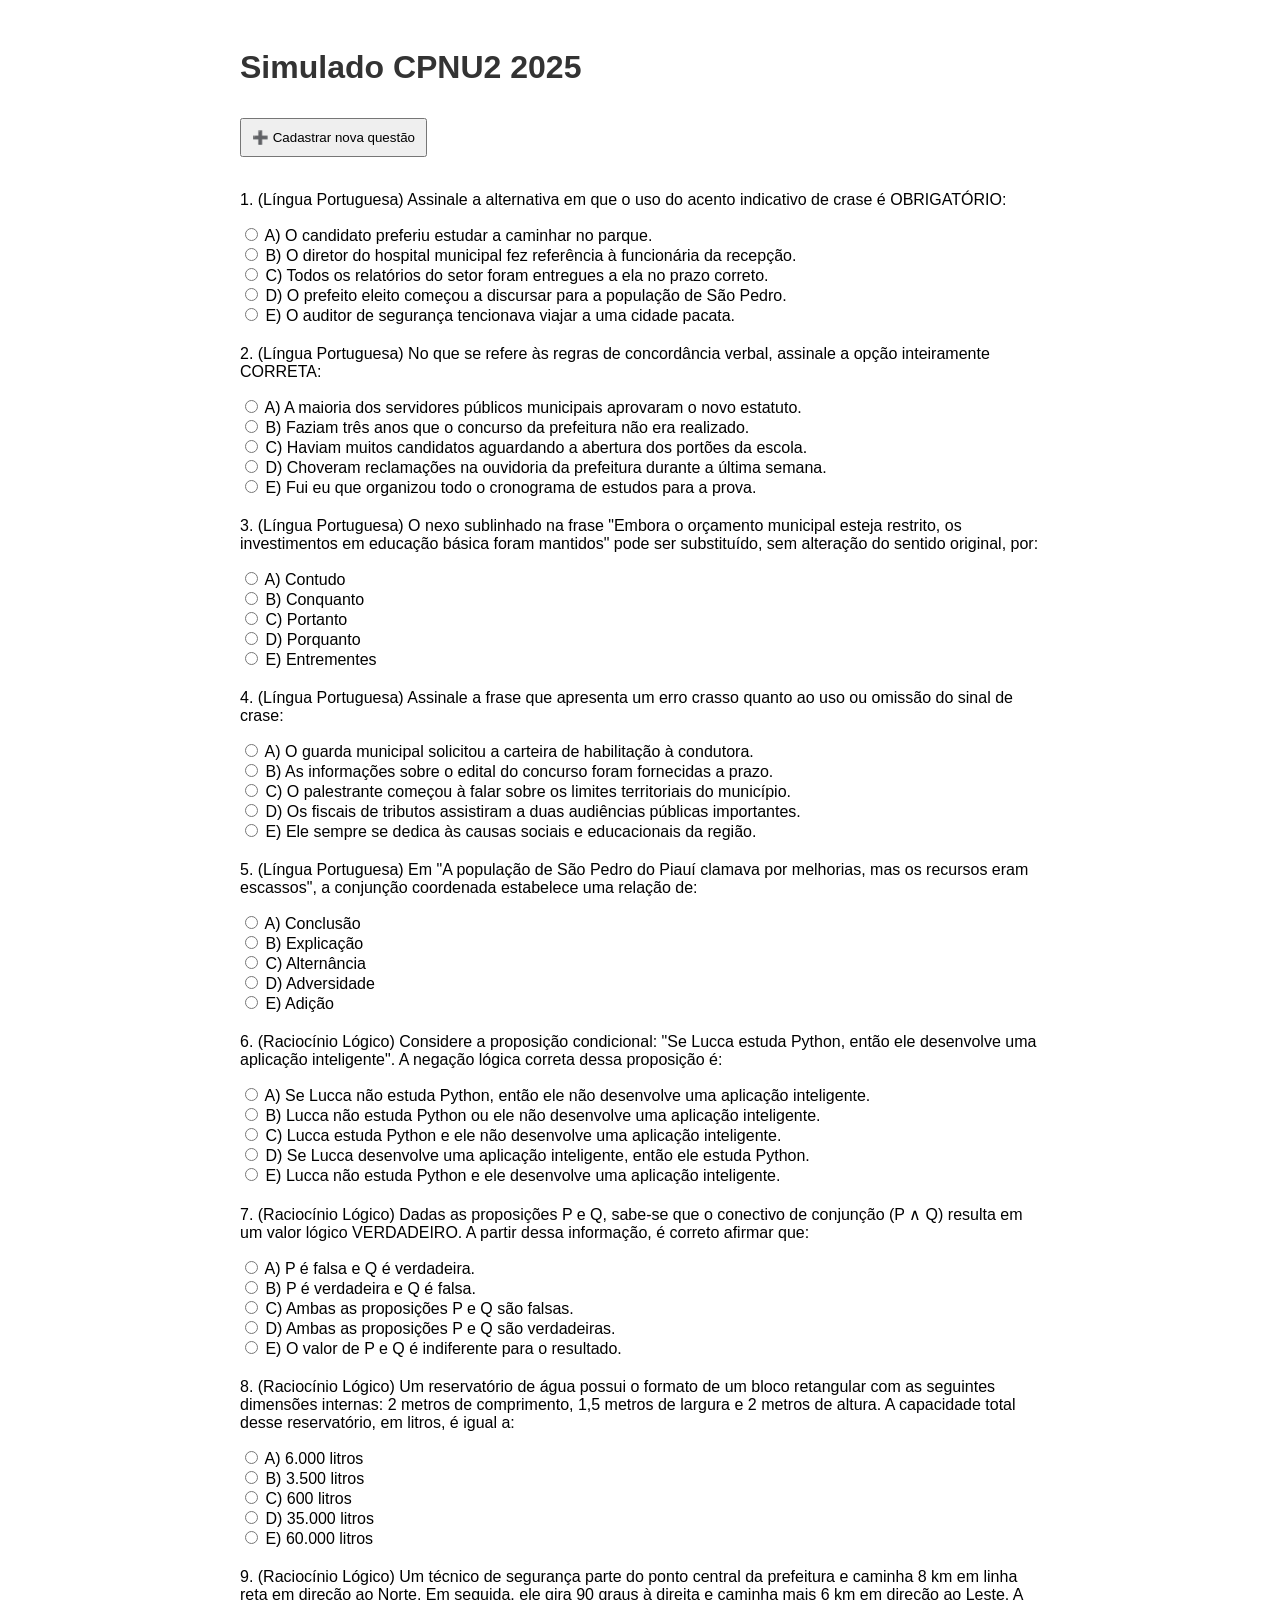
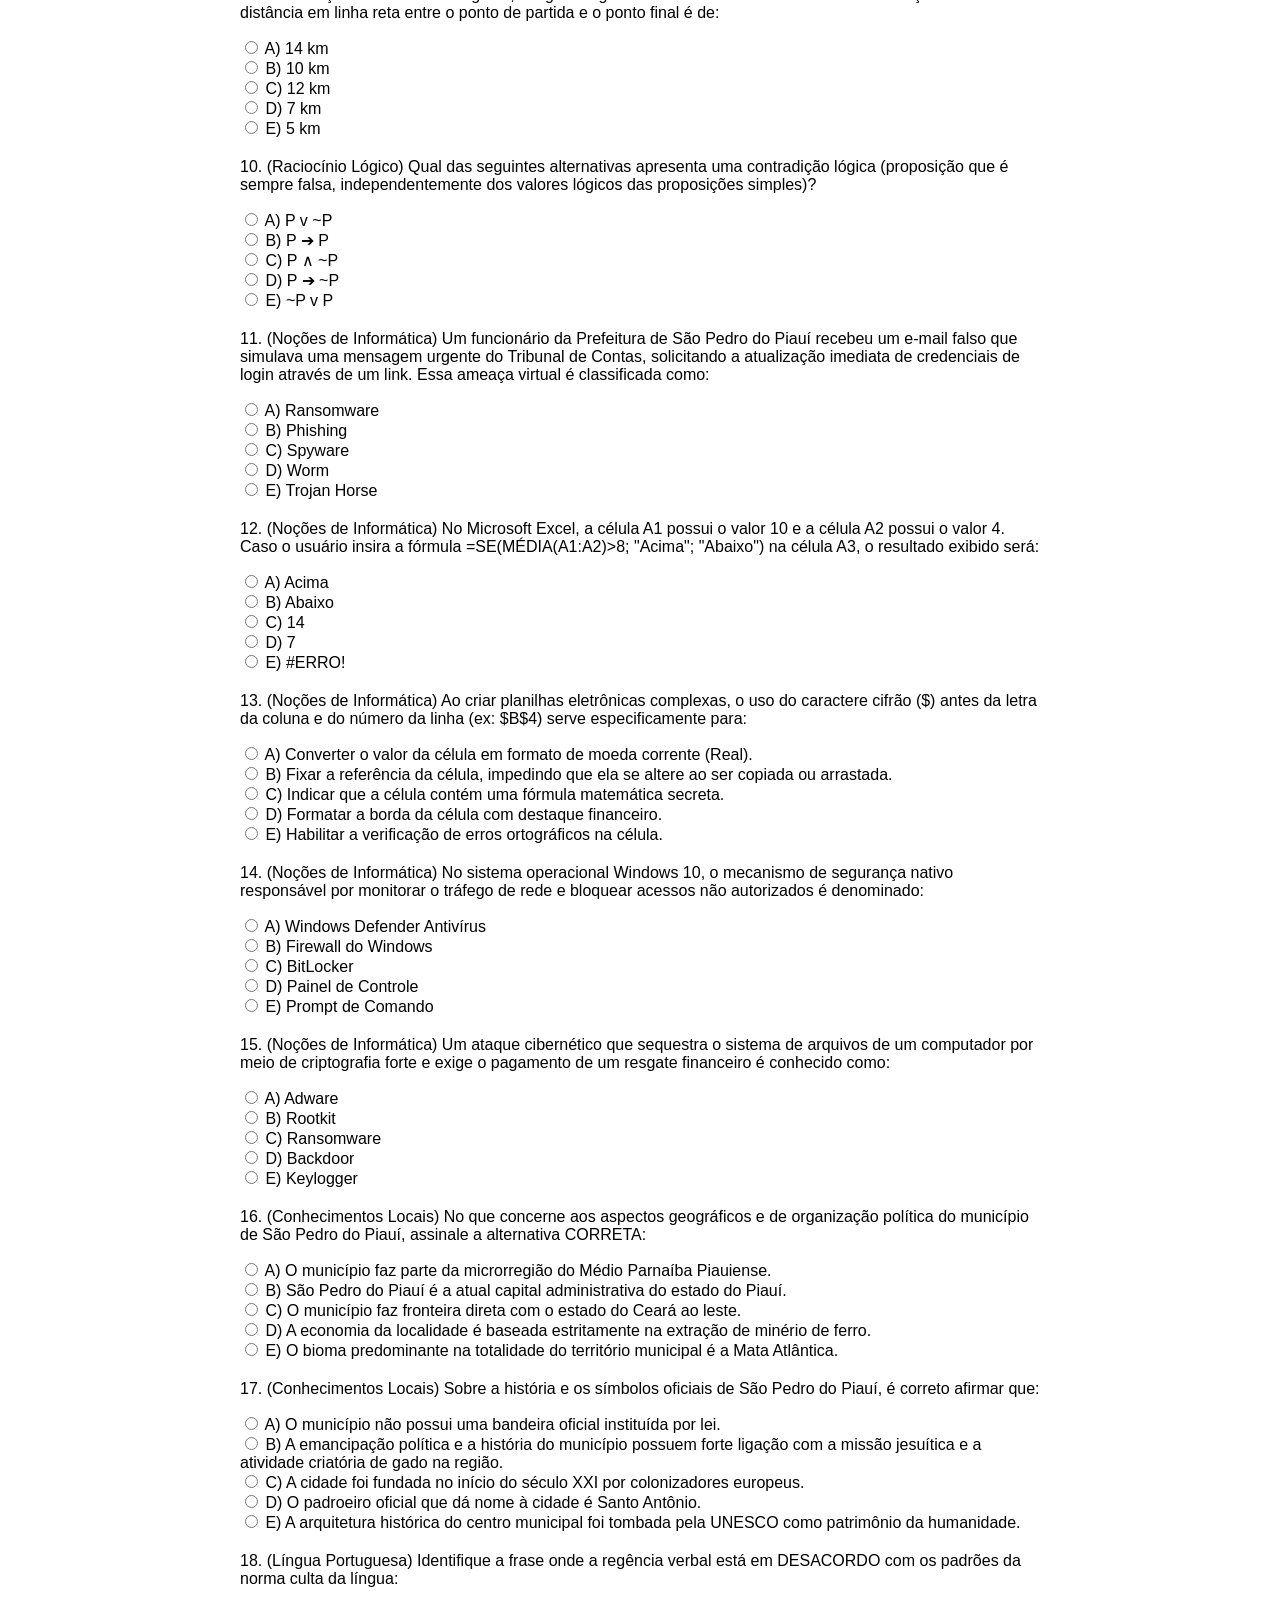
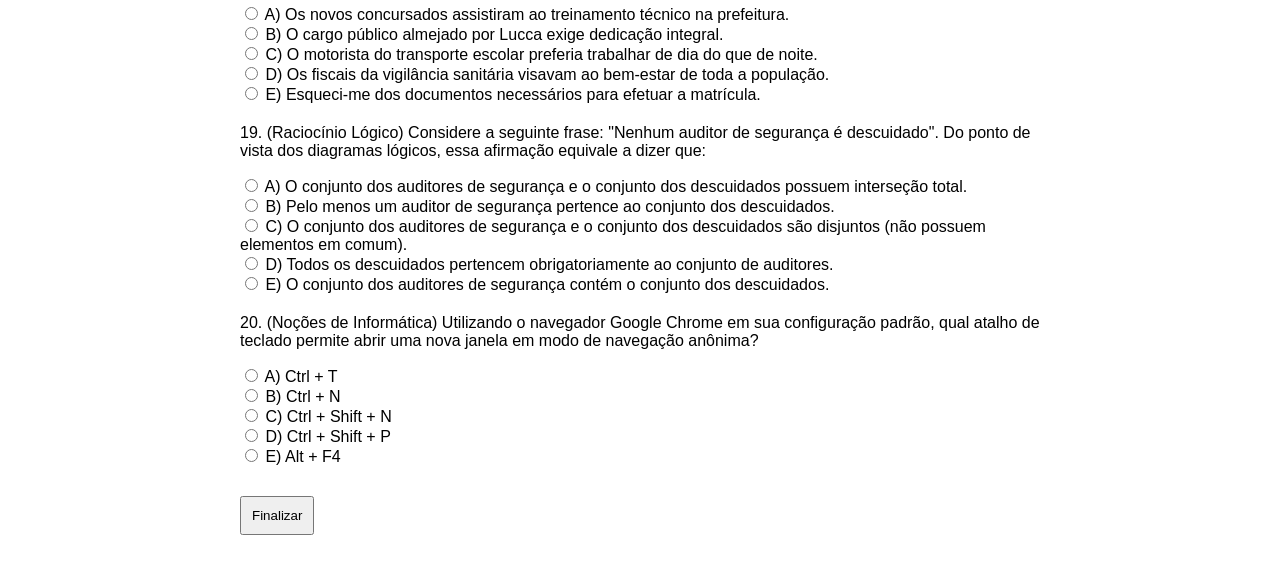
<file: index.html>
<!DOCTYPE html>
<html lang="pt-BR">
<head>
  <meta charset="UTF-8">
  <meta name="viewport" content="width=device-width, initial-scale=1.0">
  <title>Simulado CPNU2 2025</title>
  <link rel="stylesheet" href="css/style.css">
</head>
<body>
  <div class="container">
    <h1>Simulado CPNU2 2025</h1>
    <a href="add-questions.html"><button>➕ Cadastrar nova questão</button></a>
    <br><br>

    <form id="quizForm">
        <div id="quiz"></div>
        <button type="button" onclick="submitQuiz()">Finalizar</button>
    </form>

    <div id="result"></div>
  </div>

  <!-- Scripts -->
  <script src="js/questions.js"></script>
  <script src="js/form.js"></script>
</body>
</html>
</file>
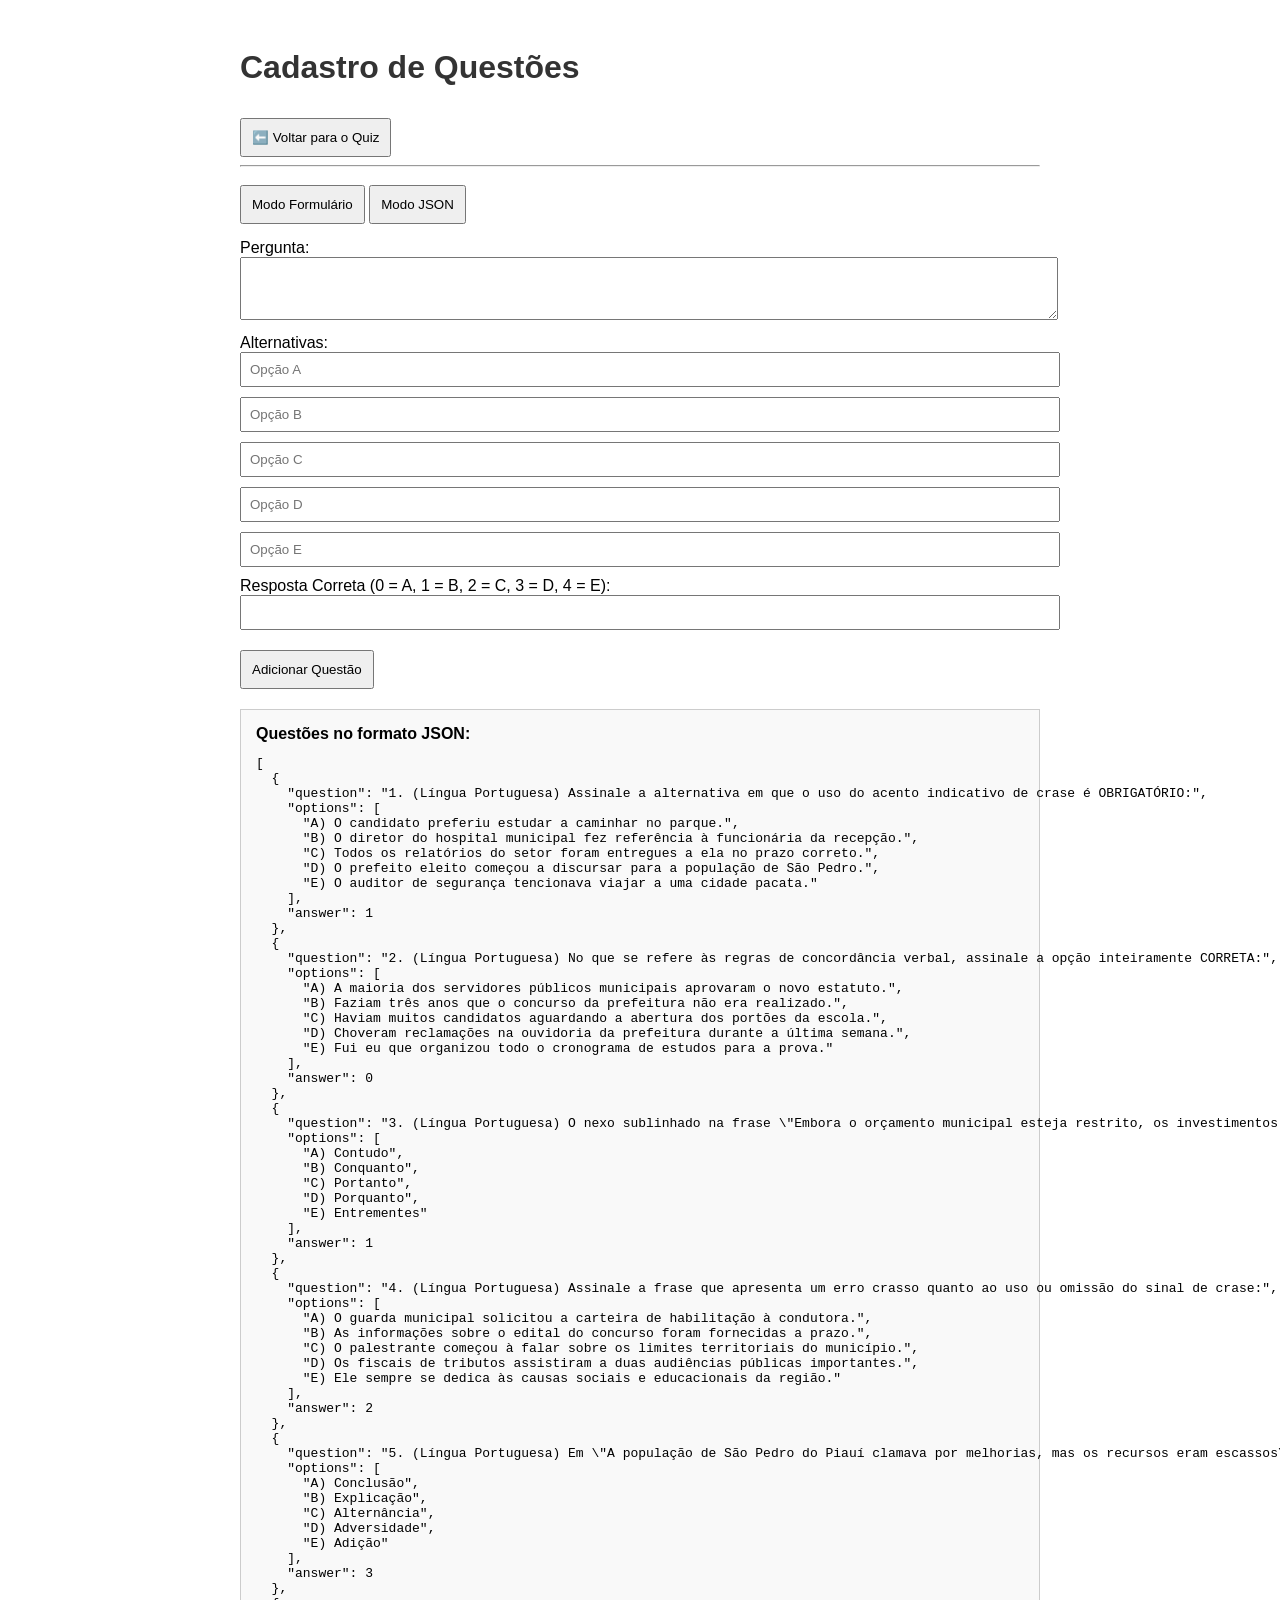
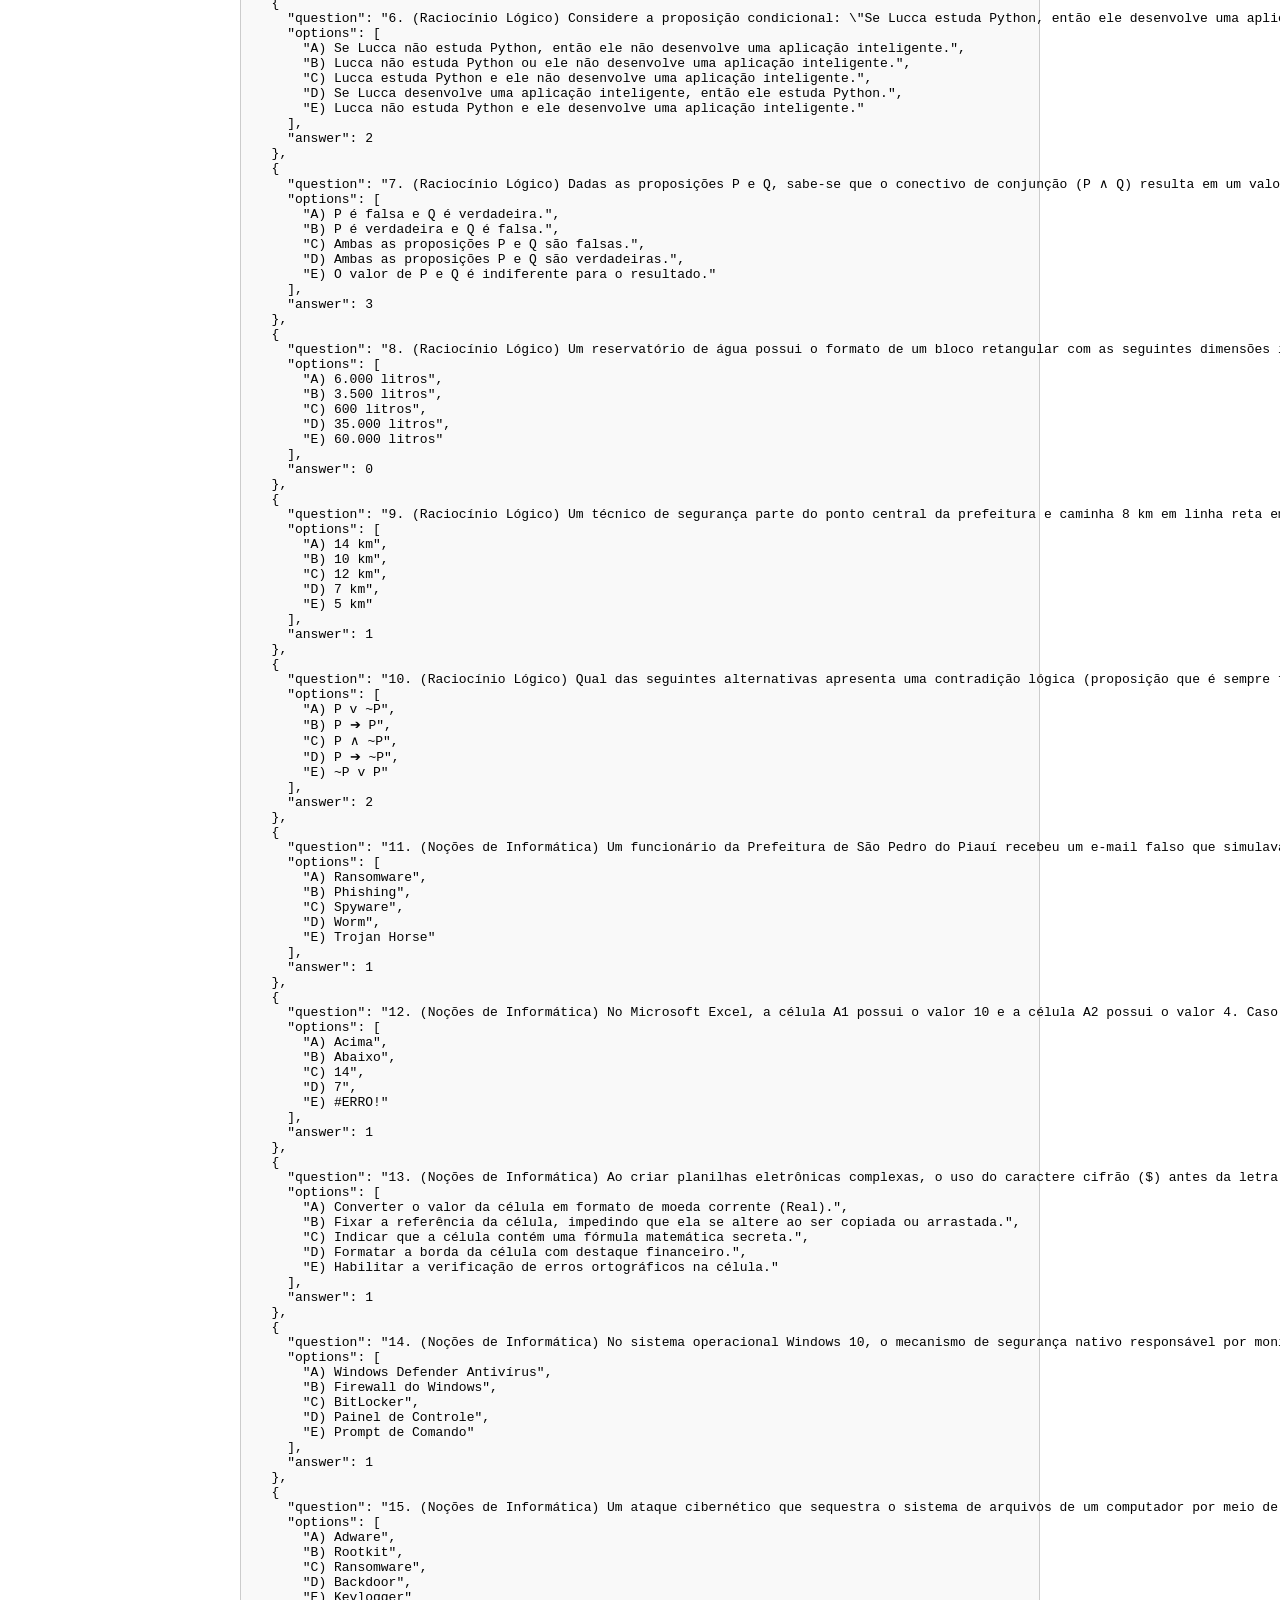
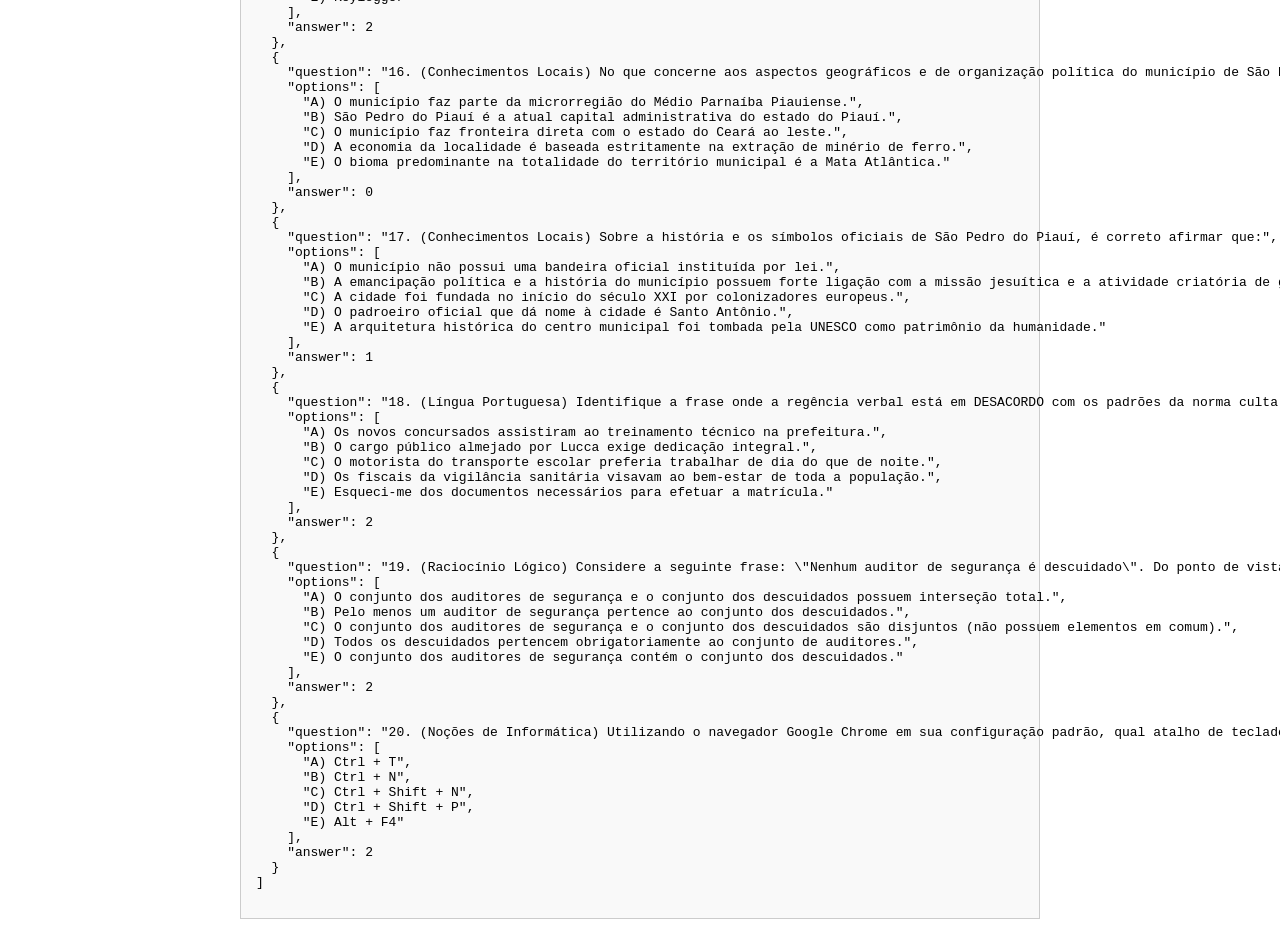
<file: add-questions.html>
<!DOCTYPE html>
<html lang="pt-BR">
<head>
  <meta charset="UTF-8">
  <meta name="viewport" content="width=device-width, initial-scale=1.0">
  <title>Cadastrar Questões</title>
  <link rel="stylesheet" href="css/style.css">
</head>
<body>
<div class="container">
  <h1>Cadastro de Questões</h1>
  <a href="index.html"><button>⬅️ Voltar para o Quiz</button></a>
  <hr>

  <!-- Abas -->
  <div class="tab">
    <button onclick="showForm()">Modo Formulário</button>
    <button onclick="showJSON()">Modo JSON</button>
  </div>

  <!-- Modo Formulário -->
  <form id="questionForm">
    <label>Pergunta:</label>
    <textarea id="question" rows="3" required></textarea>

    <label>Alternativas:</label>
    <input type="text" class="option" placeholder="Opção A" required>
    <input type="text" class="option" placeholder="Opção B" required>
    <input type="text" class="option" placeholder="Opção C" required>
    <input type="text" class="option" placeholder="Opção D" required>
    <input type="text" class="option" placeholder="Opção E" required>

    <label>Resposta Correta (0 = A, 1 = B, 2 = C, 3 = D, 4 = E):</label>
    <input type="number" id="answer" min="0" max="4" required>

    <button type="submit">Adicionar Questão</button>
  </form>

  <!-- Modo JSON -->
  <div id="jsonForm" class="hidden">
    <label>Cole a questão no formato JSON:</label>
    <textarea id="jsonInput" rows="10" placeholder='{
      "question": "Exemplo...",
      "options": ["A) ...", "B) ...", "C) ...", "D) ...", "E) ..."],
      "answer": 1
      }'></textarea>
    <button onclick="addFromJSON()">Adicionar Questão (JSON)</button>
  </div>

  <!-- Saída -->
  <div class="output">
    <strong>Questões no formato JSON:</strong>
    <pre id="formattedQuestion"></pre>
  </div>

</div>

  <!-- Scripts -->
  <script src="js/questions.js"></script>
  <script src="js/admin.js"></script>
</body>
</html>
</file>
<file: css/style.css>
body { font-family: Arial, sans-serif; padding: 20px; }
h1 { color: #333; }
.container { max-width: 800px; margin: auto; }
.option-radio{
    margin-bottom: 10px;
    padding: 8px;
}
textarea, #question, #answer, .option {
    width: 100%;
    margin-bottom: 10px;
    padding: 8px;
}
button { margin-top: 10px; padding: 10px; cursor: pointer; }
.output { background: #f9f9f9; padding: 15px; border: 1px solid #ccc; margin-top: 20px; }
.tab { margin-bottom: 15px; }
.hidden { display: none; }
.question { margin-bottom: 20px; }
</file>
